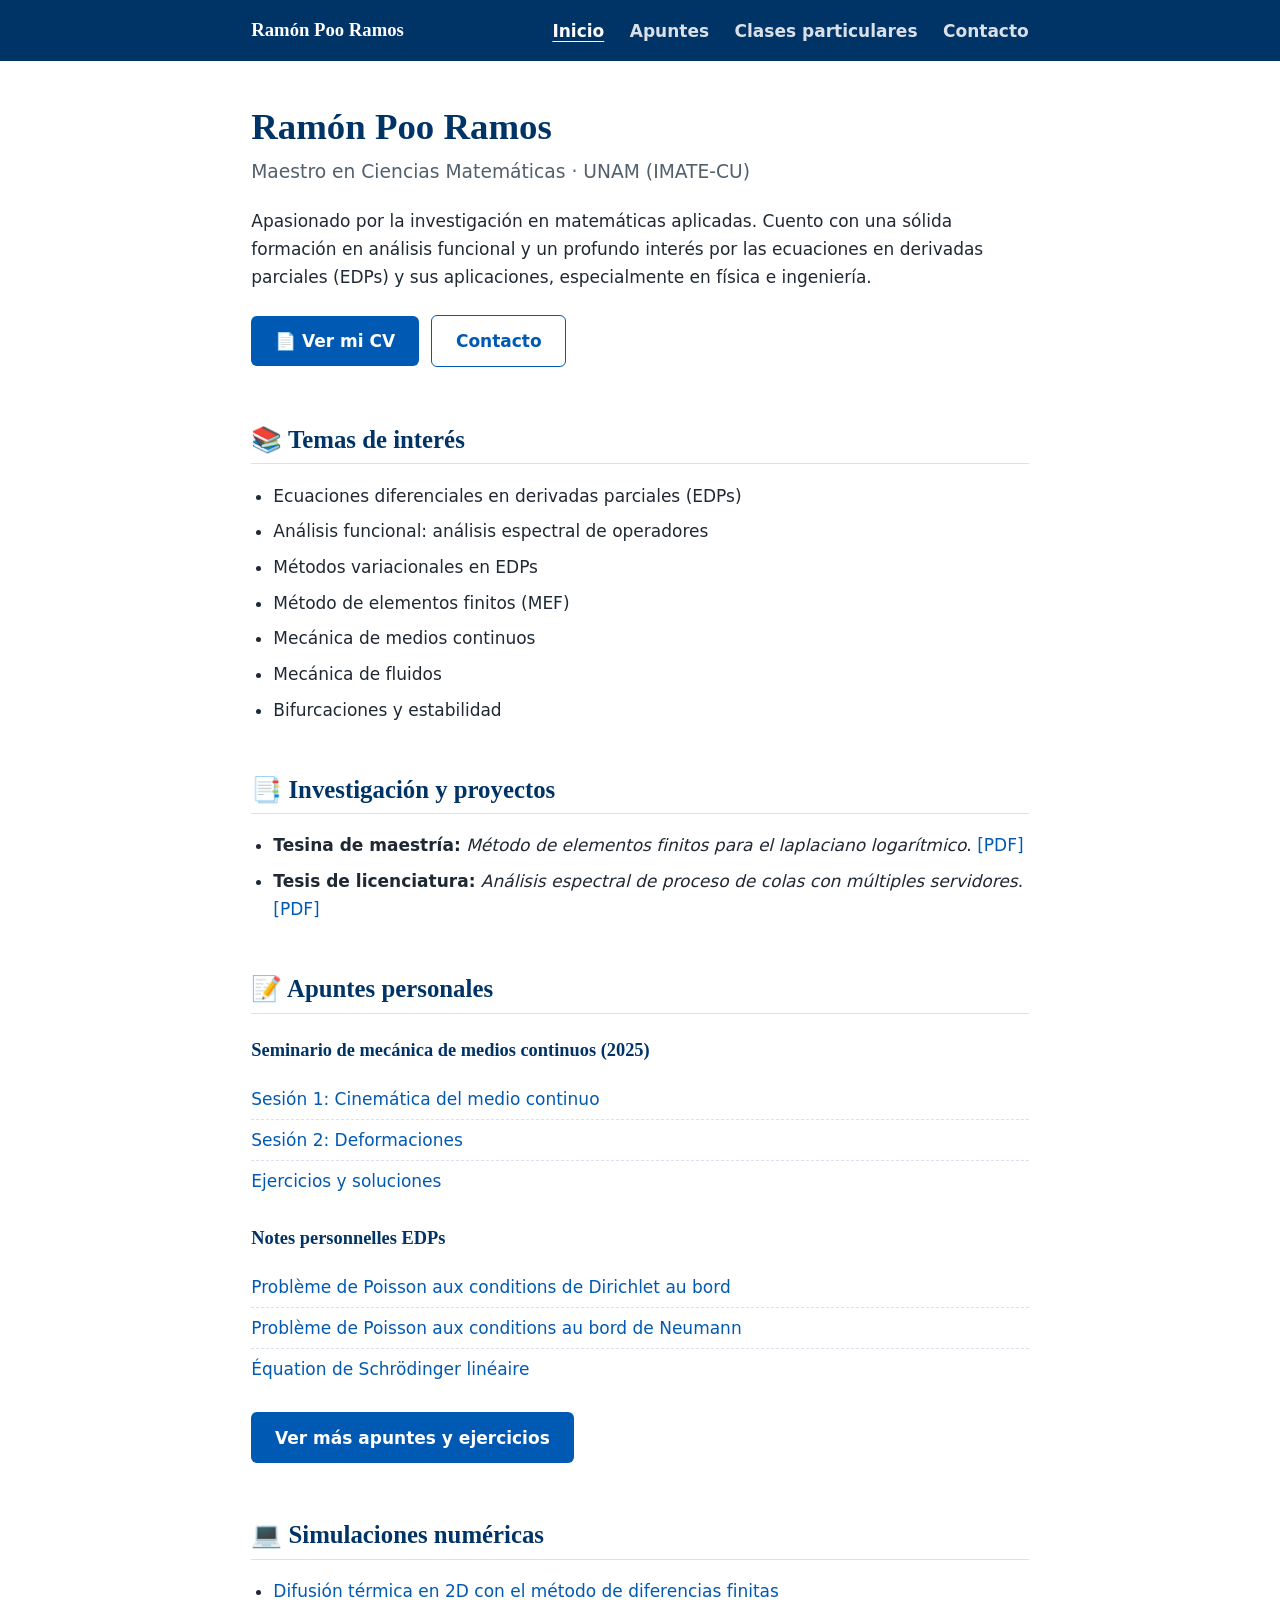
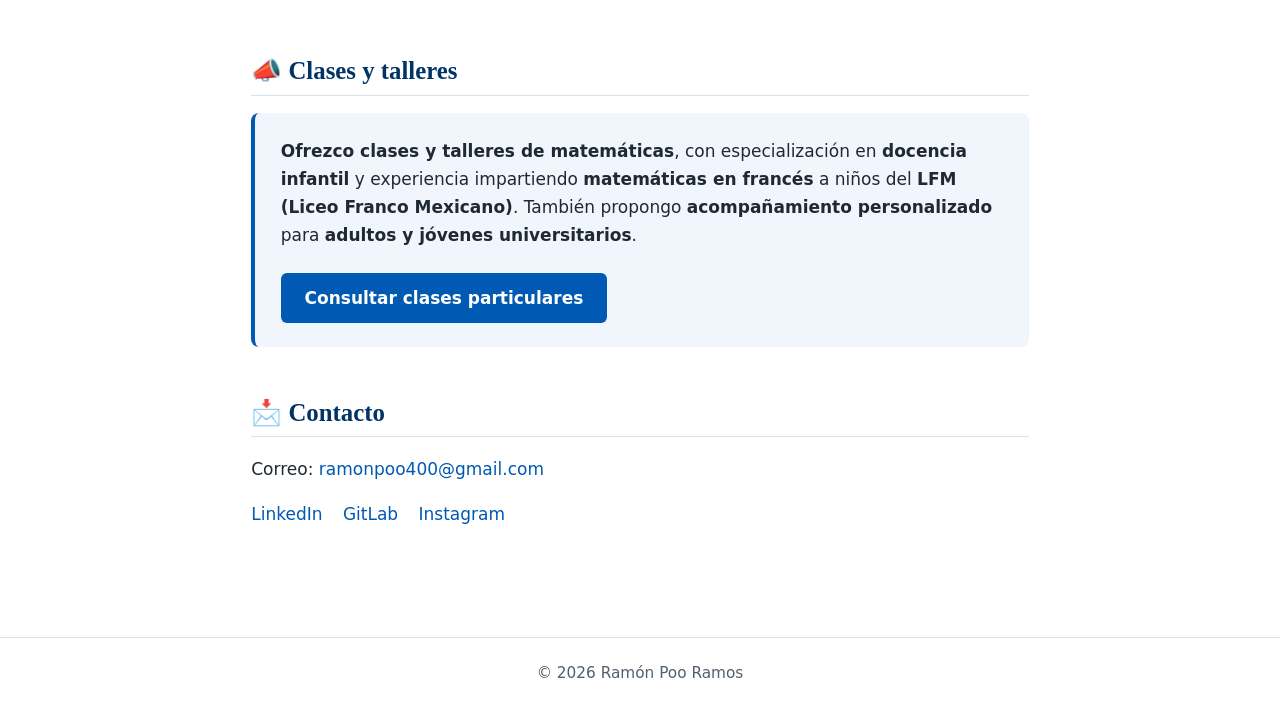
<file: index.html>
<!DOCTYPE html>
<html lang="es">
<head>
  <meta charset="UTF-8">
  <meta name="viewport" content="width=device-width, initial-scale=1.0">
  <title>Ramón Poo Ramos – Matemáticas aplicadas</title>
  <meta name="description" content="Página personal de Ramón Poo Ramos, Maestro en Ciencias Matemáticas (UNAM). Investigación en EDPs, análisis funcional y elementos finitos; apuntes, simulaciones y clases de matemáticas.">
  <meta property="og:title" content="Ramón Poo Ramos – Matemáticas aplicadas">
  <meta property="og:description" content="Investigación en EDPs y análisis funcional, apuntes, simulaciones numéricas y clases de matemáticas.">
  <meta property="og:type" content="website">
  <link rel="icon" href="assets/favicon.svg" type="image/svg+xml">
  <link rel="stylesheet" href="assets/style.css">
</head>
<body>

  <nav class="nav">
    <div class="nav-inner">
      <a href="index.html" class="marca">Ramón Poo Ramos</a>
      <a href="index.html" aria-current="page">Inicio</a>
      <a href="apuntes.html">Apuntes</a>
      <a href="ClasesParticulares.html">Clases particulares</a>
      <a href="#contacto">Contacto</a>
    </div>
  </nav>

  <main>
    <section>
      <h1>Ramón Poo Ramos</h1>
      <p class="subtitulo">Maestro en Ciencias Matemáticas · UNAM (IMATE-CU)</p>
      <p>Apasionado por la investigación en matemáticas aplicadas. Cuento con una sólida formación en análisis funcional y un profundo interés por las ecuaciones en derivadas parciales (EDPs) y sus aplicaciones, especialmente en física e ingeniería.</p>
      <p>
        <a href="assets/cv.pdf" class="boton">📄 Ver mi CV</a>
        <a href="#contacto" class="boton boton-secundario">Contacto</a>
      </p>
    </section>

    <section>
      <h2>📚 Temas de interés</h2>
      <ul>
        <li>Ecuaciones diferenciales en derivadas parciales (EDPs)</li>
        <li>Análisis funcional: análisis espectral de operadores</li>
        <li>Métodos variacionales en EDPs</li>
        <li>Método de elementos finitos (MEF)</li>
        <li>Mecánica de medios continuos</li>
        <li>Mecánica de fluidos</li>
        <li>Bifurcaciones y estabilidad</li>
      </ul>
    </section>

    <section>
      <h2>📑 Investigación y proyectos</h2>
      <ul>
        <li><strong>Tesina de maestría:</strong> <em>Método de elementos finitos para el laplaciano logarítmico</em>. <a href="investigacion/tesina_maestria.pdf">[PDF]</a></li>
        <li><strong>Tesis de licenciatura:</strong> <em>Análisis espectral de proceso de colas con múltiples servidores</em>. <a href="investigacion/tesis_licenciatura.pdf">[PDF]</a></li>
      </ul>
    </section>

    <section>
      <h2>📝 Apuntes personales</h2>
      <h3>Seminario de mecánica de medios continuos (2025)</h3>
      <ul class="lista-docs">
        <li><a href="apuntes/SeminarioMediosContinuos/sesion1_cinematica_medios_continuos.pdf">Sesión 1: Cinemática del medio continuo</a></li>
        <li><a href="apuntes/SeminarioMediosContinuos/sesion2_deformaciones.pdf">Sesión 2: Deformaciones</a></li>
        <li><a href="apuntes/SeminarioMediosContinuos/ejercicios-soluciones.pdf">Ejercicios y soluciones</a></li>
      </ul>
      <h3>Notes personnelles EDPs</h3>
      <ul class="lista-docs">
        <li><a href="apuntes/ApuntesPersonalesEDPs/ProblemeDePoissonConditionsDirichlet.pdf">Problème de Poisson aux conditions de Dirichlet au bord</a></li>
        <li><a href="apuntes/ApuntesPersonalesEDPs/EquationDePoissonAuxLimitesDeNeumann.pdf">Problème de Poisson aux conditions au bord de Neumann</a></li>
        <li><a href="apuntes/ApuntesPersonalesEDPs/EquationDeShrodingerLineaire.pdf">Équation de Schrödinger linéaire</a></li>
      </ul>
      <p><a href="apuntes.html" class="boton">Ver más apuntes y ejercicios</a></p>
    </section>

    <section id="simulaciones">
      <h2>💻 Simulaciones numéricas</h2>
      <ul>
        <li><a href="simulaciones/difusion.html">Difusión térmica en 2D con el método de diferencias finitas</a></li>
      </ul>
    </section>

    <section id="clases">
      <h2>📣 Clases y talleres</h2>
      <div class="destacado">
        <p>
          <strong>Ofrezco clases y talleres de matemáticas</strong>, con especialización en <strong>docencia infantil</strong> y experiencia impartiendo <strong>matemáticas en francés</strong> a niños del <strong>LFM (Liceo Franco Mexicano)</strong>.
          También propongo <strong>acompañamiento personalizado</strong> para <strong>adultos y jóvenes universitarios</strong>.
        </p>
        <a href="ClasesParticulares.html" class="boton">Consultar clases particulares</a>
      </div>
    </section>

    <section id="contacto">
      <h2>📩 Contacto</h2>
      <p>Correo: <a href="mailto:ramonpoo400@gmail.com">ramonpoo400@gmail.com</a></p>
      <ul class="enlaces">
        <li><a href="https://www.linkedin.com/in/ramon-poo-ramos" target="_blank" rel="noopener">LinkedIn</a></li>
        <li><a href="https://gitlab.com/ramonpoo400" target="_blank" rel="noopener">GitLab</a></li>
        <li><a href="https://www.instagram.com/ramon.poo/" target="_blank" rel="noopener">Instagram</a></li>
      </ul>
    </section>
  </main>

  <footer class="pie">
    © 2026 Ramón Poo Ramos
  </footer>

</body>
</html>
</file>
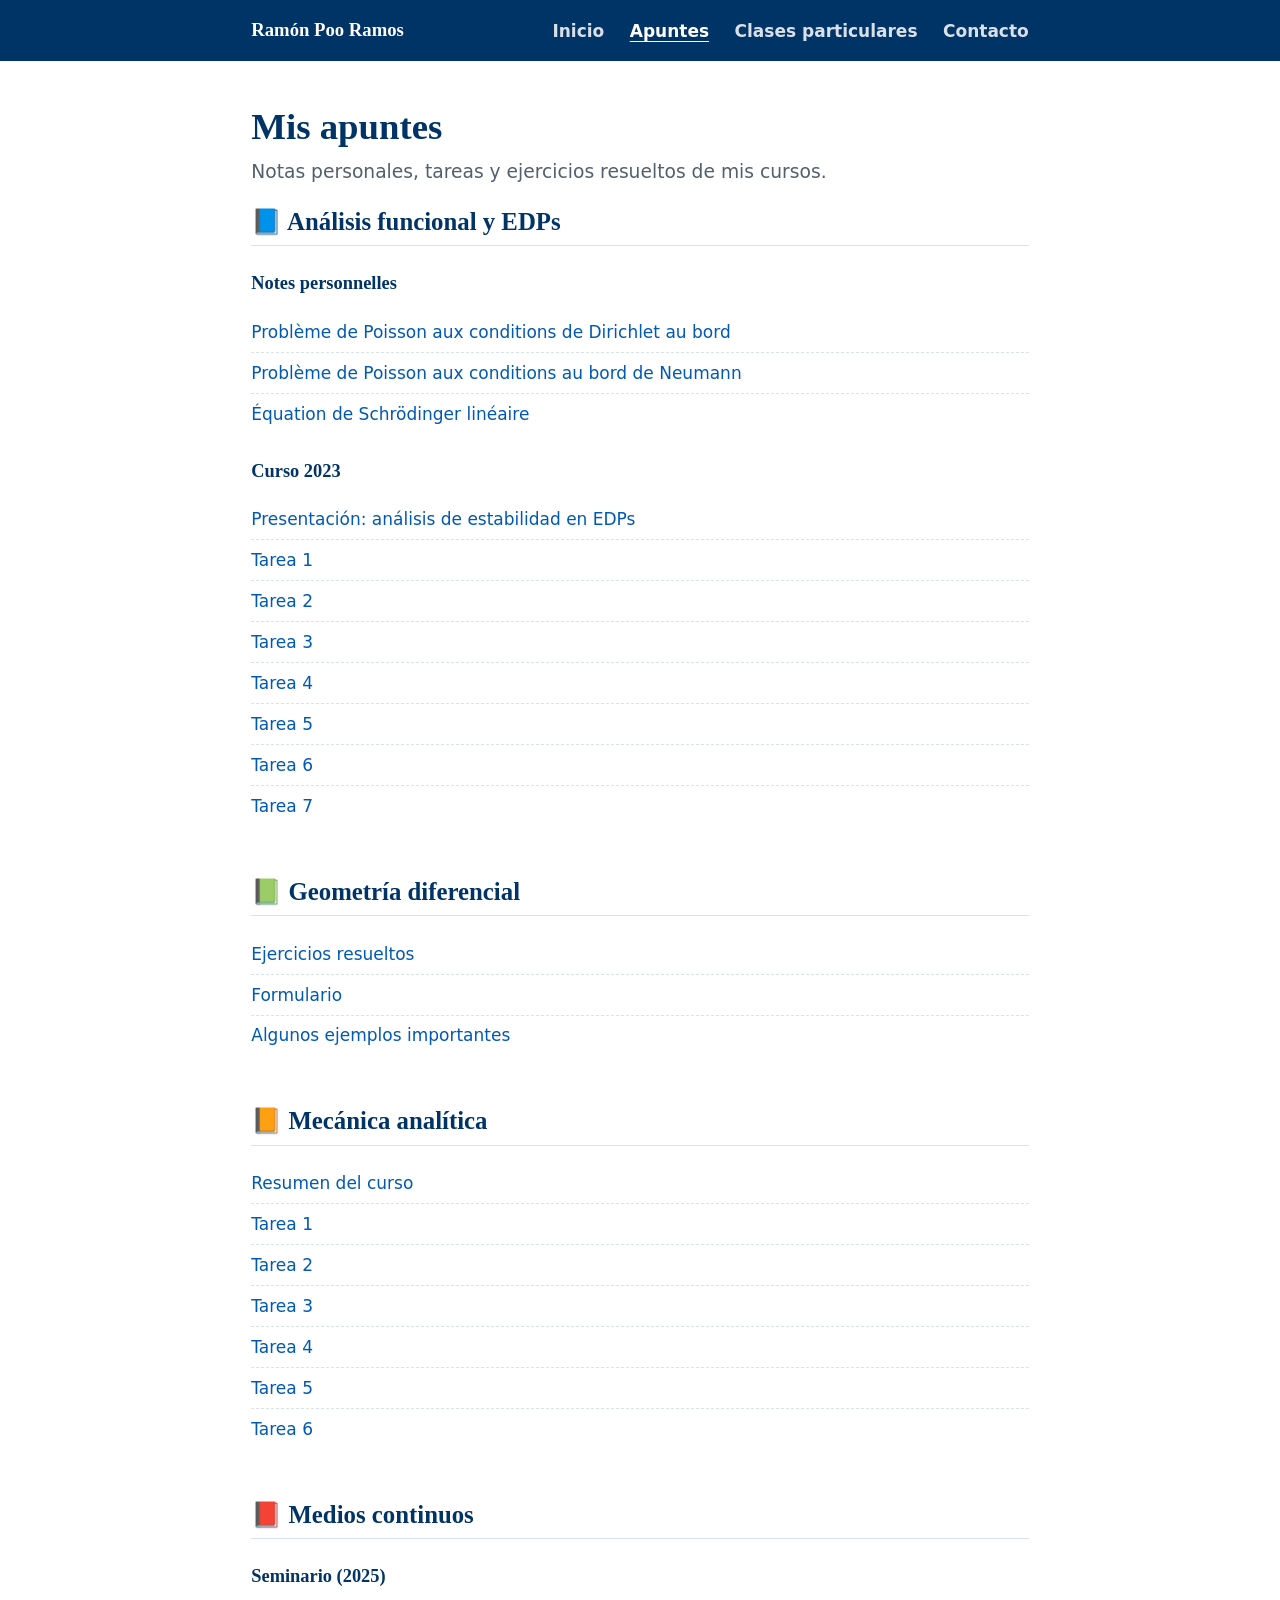
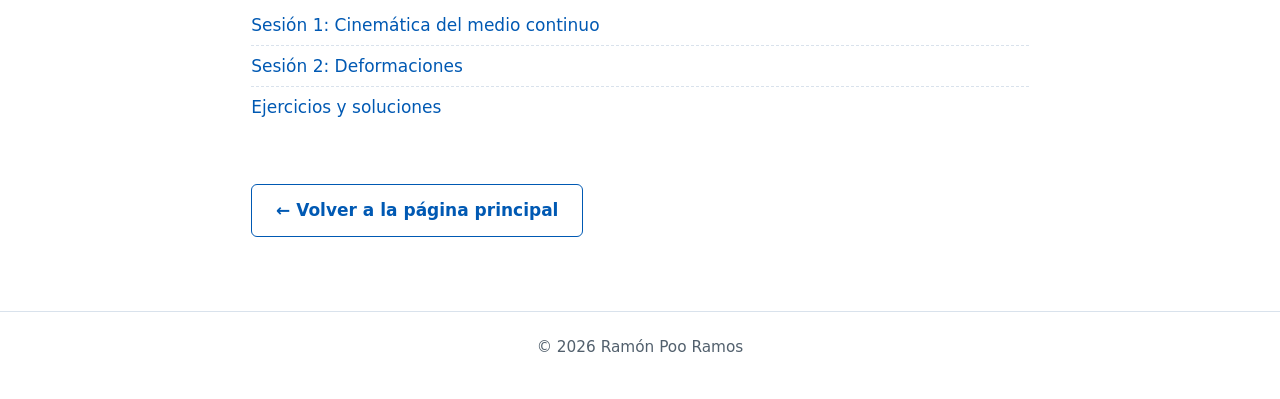
<file: apuntes.html>
<!DOCTYPE html>
<html lang="es">
<head>
  <meta charset="UTF-8">
  <meta name="viewport" content="width=device-width, initial-scale=1.0">
  <title>Apuntes – Ramón Poo Ramos</title>
  <meta name="description" content="Apuntes, tareas y ejercicios resueltos de análisis funcional, EDPs, geometría diferencial, mecánica analítica y medios continuos.">
  <link rel="icon" href="assets/favicon.svg" type="image/svg+xml">
  <link rel="stylesheet" href="assets/style.css">
</head>
<body>

  <nav class="nav">
    <div class="nav-inner">
      <a href="index.html" class="marca">Ramón Poo Ramos</a>
      <a href="index.html">Inicio</a>
      <a href="apuntes.html" aria-current="page">Apuntes</a>
      <a href="ClasesParticulares.html">Clases particulares</a>
      <a href="index.html#contacto">Contacto</a>
    </div>
  </nav>

  <main>
    <h1>Mis apuntes</h1>
    <p class="subtitulo">Notas personales, tareas y ejercicios resueltos de mis cursos.</p>

    <section>
      <h2>📘 Análisis funcional y EDPs</h2>
      <h3>Notes personnelles</h3>
      <ul class="lista-docs">
        <li><a href="apuntes/ApuntesPersonalesEDPs/ProblemeDePoissonConditionsDirichlet.pdf">Problème de Poisson aux conditions de Dirichlet au bord</a></li>
        <li><a href="apuntes/ApuntesPersonalesEDPs/EquationDePoissonAuxLimitesDeNeumann.pdf">Problème de Poisson aux conditions au bord de Neumann</a></li>
        <li><a href="apuntes/ApuntesPersonalesEDPs/EquationDeShrodingerLineaire.pdf">Équation de Schrödinger linéaire</a></li>
      </ul>
      <h3>Curso 2023</h3>
      <ul class="lista-docs">
        <li><a href="apuntes/ApuntesAnalisisFuncionalEDPs/StabilityofStationarySolutions.pdf">Presentación: análisis de estabilidad en EDPs</a></li>
        <li><a href="apuntes/ApuntesAnalisisFuncionalEDPs/Tarea1AFEDPs.pdf">Tarea 1</a></li>
        <li><a href="apuntes/ApuntesAnalisisFuncionalEDPs/Tarea2AFAEDPs.pdf">Tarea 2</a></li>
        <li><a href="apuntes/ApuntesAnalisisFuncionalEDPs/Tarea3AFAEDPs.pdf">Tarea 3</a></li>
        <li><a href="apuntes/ApuntesAnalisisFuncionalEDPs/Tarea4AFAEDPs.pdf">Tarea 4</a></li>
        <li><a href="apuntes/ApuntesAnalisisFuncionalEDPs/Tarea5AFAEDPs.pdf">Tarea 5</a></li>
        <li><a href="apuntes/ApuntesAnalisisFuncionalEDPs/Tarea6AFAEDPs.pdf">Tarea 6</a></li>
        <li><a href="apuntes/ApuntesAnalisisFuncionalEDPs/Tarea7AFAEDPs.pdf">Tarea 7</a></li>
      </ul>
    </section>

    <section>
      <h2>📗 Geometría diferencial</h2>
      <ul class="lista-docs">
        <li><a href="apuntes/ApuntesGeometriaDiferencial/EjerciciosGeoDif.pdf">Ejercicios resueltos</a></li>
        <li><a href="apuntes/ApuntesGeometriaDiferencial/Formulario2.pdf">Formulario</a></li>
        <li><a href="apuntes/ApuntesGeometriaDiferencial/EjemplosGeoDif.pdf">Algunos ejemplos importantes</a></li>
      </ul>
    </section>

    <section>
      <h2>📙 Mecánica analítica</h2>
      <ul class="lista-docs">
        <li><a href="apuntes/ApuntesMecanicaAnalitica/FichaMasterMecanica.pdf">Resumen del curso</a></li>
        <li><a href="apuntes/ApuntesMecanicaAnalitica/T1.pdf">Tarea 1</a></li>
        <li><a href="apuntes/ApuntesMecanicaAnalitica/T2.pdf">Tarea 2</a></li>
        <li><a href="apuntes/ApuntesMecanicaAnalitica/T3.pdf">Tarea 3</a></li>
        <li><a href="apuntes/ApuntesMecanicaAnalitica/T4.pdf">Tarea 4</a></li>
        <li><a href="apuntes/ApuntesMecanicaAnalitica/T5.pdf">Tarea 5</a></li>
        <li><a href="apuntes/ApuntesMecanicaAnalitica/T6.pdf">Tarea 6</a></li>
      </ul>
    </section>

    <section>
      <h2>📕 Medios continuos</h2>
      <h3>Seminario (2025)</h3>
      <ul class="lista-docs">
        <li><a href="apuntes/SeminarioMediosContinuos/sesion1_cinematica_medios_continuos.pdf">Sesión 1: Cinemática del medio continuo</a></li>
        <li><a href="apuntes/SeminarioMediosContinuos/sesion2_deformaciones.pdf">Sesión 2: Deformaciones</a></li>
        <li><a href="apuntes/SeminarioMediosContinuos/ejercicios-soluciones.pdf">Ejercicios y soluciones</a></li>
      </ul>
    </section>

    <p><a href="index.html" class="boton boton-secundario">← Volver a la página principal</a></p>
  </main>

  <footer class="pie">
    © 2026 Ramón Poo Ramos
  </footer>

</body>
</html>
</file>
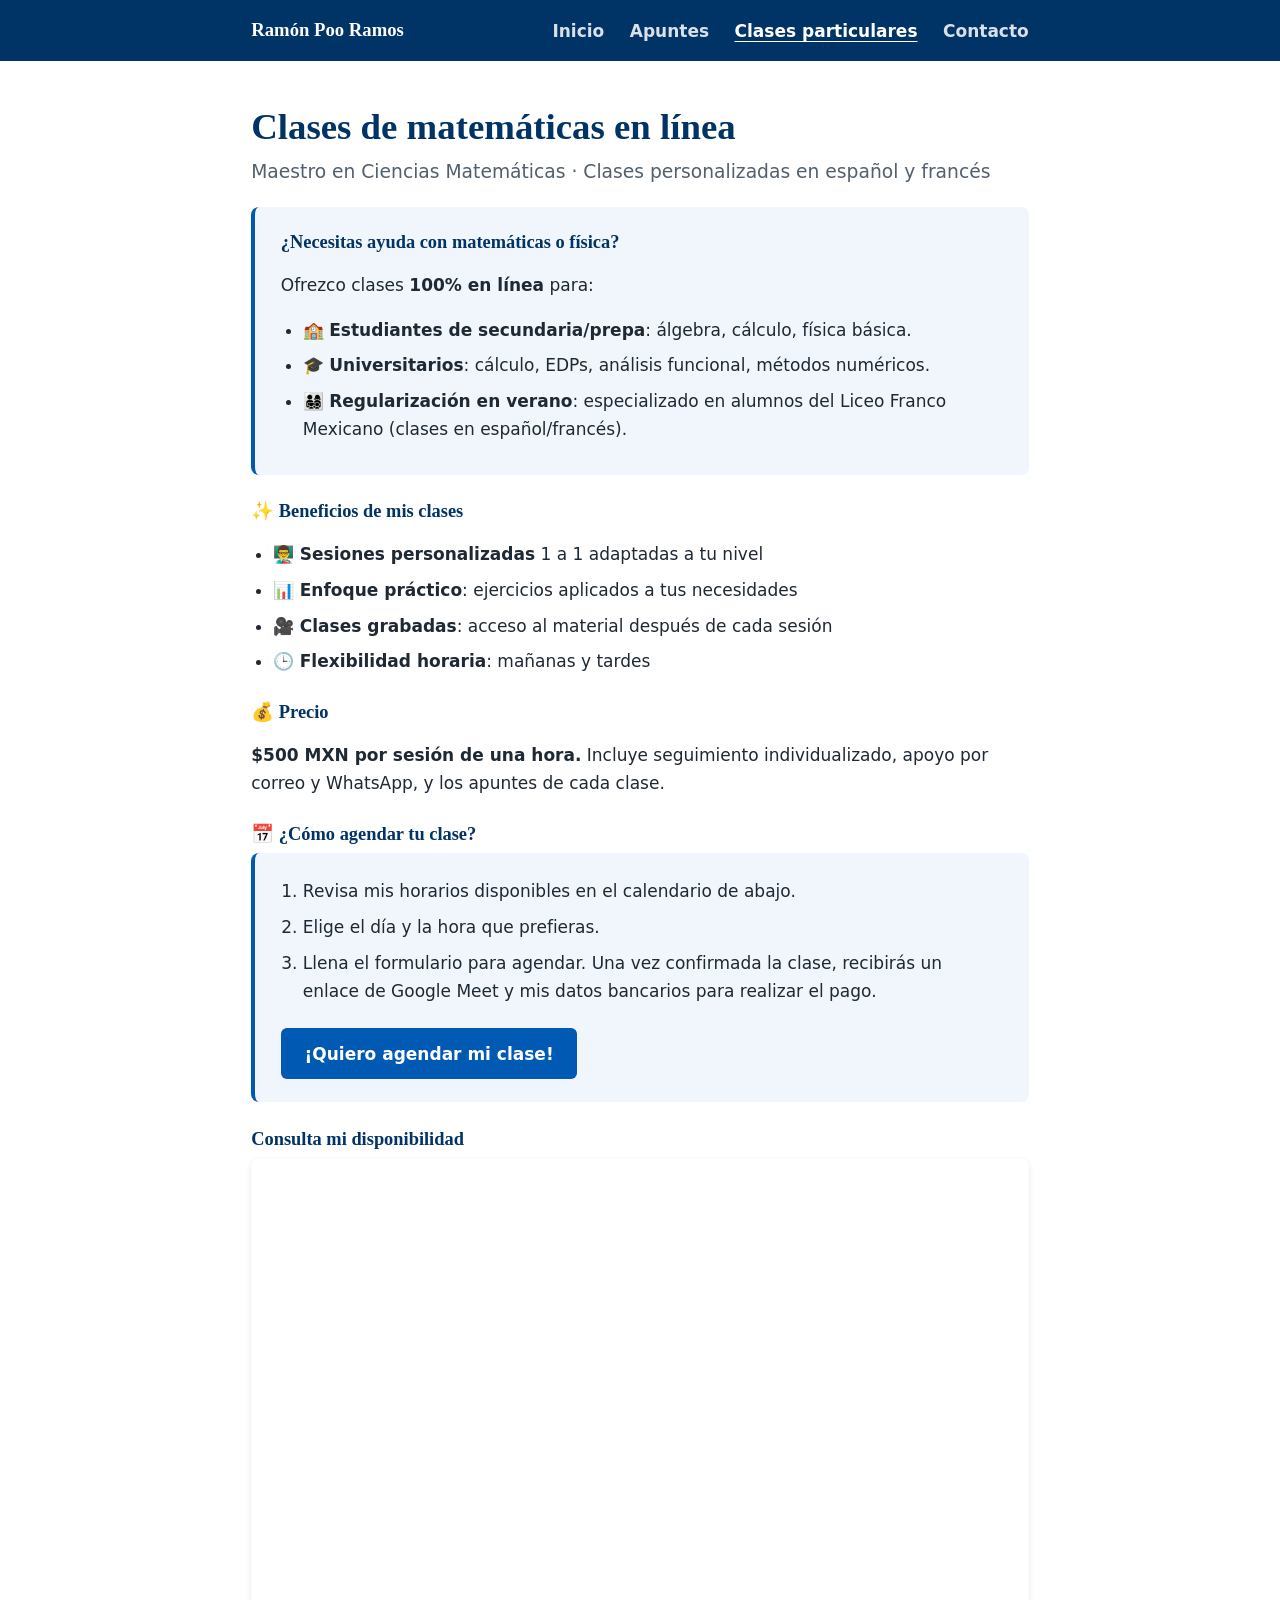
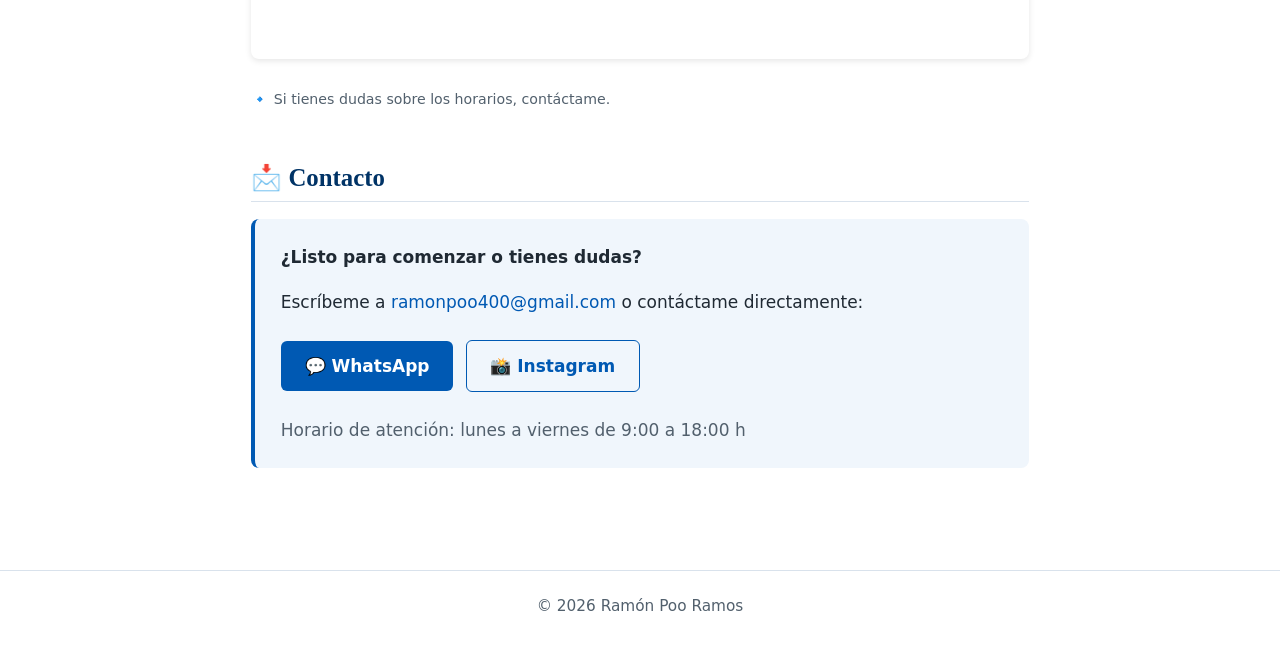
<file: ClasesParticulares.html>
<!DOCTYPE html>
<html lang="es">
<head>
  <meta charset="UTF-8">
  <meta name="viewport" content="width=device-width, initial-scale=1.0">
  <title>Clases de matemáticas en línea – Ramón Poo Ramos</title>
  <meta name="description" content="Clases personalizadas de matemáticas y física en línea para secundaria, preparatoria y universidad. Regularización para alumnos del Liceo Franco Mexicano en español y francés.">
  <meta property="og:title" content="Clases de matemáticas en línea – Ramón Poo Ramos">
  <meta property="og:description" content="Clases 1 a 1 de matemáticas y física en línea, en español o francés.">
  <meta property="og:type" content="website">
  <link rel="icon" href="assets/favicon.svg" type="image/svg+xml">
  <link rel="stylesheet" href="assets/style.css">
</head>
<body>

  <nav class="nav">
    <div class="nav-inner">
      <a href="index.html" class="marca">Ramón Poo Ramos</a>
      <a href="index.html">Inicio</a>
      <a href="apuntes.html">Apuntes</a>
      <a href="ClasesParticulares.html" aria-current="page">Clases particulares</a>
      <a href="#contacto">Contacto</a>
    </div>
  </nav>

  <main>
    <h1>Clases de matemáticas en línea</h1>
    <p class="subtitulo">Maestro en Ciencias Matemáticas · Clases personalizadas en español y francés</p>

    <section id="clases">
      <div class="destacado">
        <h3>¿Necesitas ayuda con matemáticas o física?</h3>
        <p>Ofrezco clases <strong>100% en línea</strong> para:</p>
        <ul>
          <li>🏫 <strong>Estudiantes de secundaria/prepa</strong>: álgebra, cálculo, física básica.</li>
          <li>🎓 <strong>Universitarios</strong>: cálculo, EDPs, análisis funcional, métodos numéricos.</li>
          <li>👨‍👩‍👧‍👦 <strong>Regularización en verano</strong>: especializado en alumnos del Liceo Franco Mexicano (clases en español/francés).</li>
        </ul>
      </div>

      <h3>✨ Beneficios de mis clases</h3>
      <ul>
        <li>👨‍🏫 <strong>Sesiones personalizadas</strong> 1 a 1 adaptadas a tu nivel</li>
        <li>📊 <strong>Enfoque práctico</strong>: ejercicios aplicados a tus necesidades</li>
        <li>🎥 <strong>Clases grabadas</strong>: acceso al material después de cada sesión</li>
        <li>🕒 <strong>Flexibilidad horaria</strong>: mañanas y tardes</li>
      </ul>

      <h3>💰 Precio</h3>
      <p><strong>$500 MXN por sesión de una hora.</strong> Incluye seguimiento individualizado, apoyo por correo y WhatsApp, y los apuntes de cada clase.</p>

      <h3>📅 ¿Cómo agendar tu clase?</h3>
      <div class="destacado">
        <ol>
          <li>Revisa mis horarios disponibles en el calendario de abajo.</li>
          <li>Elige el día y la hora que prefieras.</li>
          <li>Llena el formulario para agendar. Una vez confirmada la clase, recibirás un enlace de Google Meet y mis datos bancarios para realizar el pago.</li>
        </ol>
        <a href="https://docs.google.com/forms/d/e/1FAIpQLSe7pB2q1NfOai94AS1uo8vJpsrHmN_vxev-7PiEsgG-5oLXbA/viewform?usp=header" class="boton" target="_blank" rel="noopener">¡Quiero agendar mi clase!</a>
      </div>

      <h3>Consulta mi disponibilidad</h3>
      <iframe
        src="https://calendar.google.com/calendar/embed?src=ramonpoo400%40gmail.com&ctz=America%2FMexico_City"
        title="Calendario de disponibilidad"
        style="height: 500px;"
        loading="lazy">
      </iframe>
      <p><small>🔹 Si tienes dudas sobre los horarios, contáctame.</small></p>
    </section>

    <section id="contacto">
      <h2>📩 Contacto</h2>
      <div class="destacado">
        <p><strong>¿Listo para comenzar o tienes dudas?</strong></p>
        <p>Escríbeme a <a href="mailto:ramonpoo400@gmail.com">ramonpoo400@gmail.com</a> o contáctame directamente:</p>
        <p>
          <a href="https://wa.me/525548228796" class="boton" target="_blank" rel="noopener">💬 WhatsApp</a>
          <a href="https://www.instagram.com/ramon.poo/" class="boton boton-secundario" target="_blank" rel="noopener">📸 Instagram</a>
        </p>
        <p class="nota">Horario de atención: lunes a viernes de 9:00 a 18:00 h</p>
      </div>
    </section>
  </main>

  <footer class="pie">
    © 2026 Ramón Poo Ramos
  </footer>

</body>
</html>
</file>
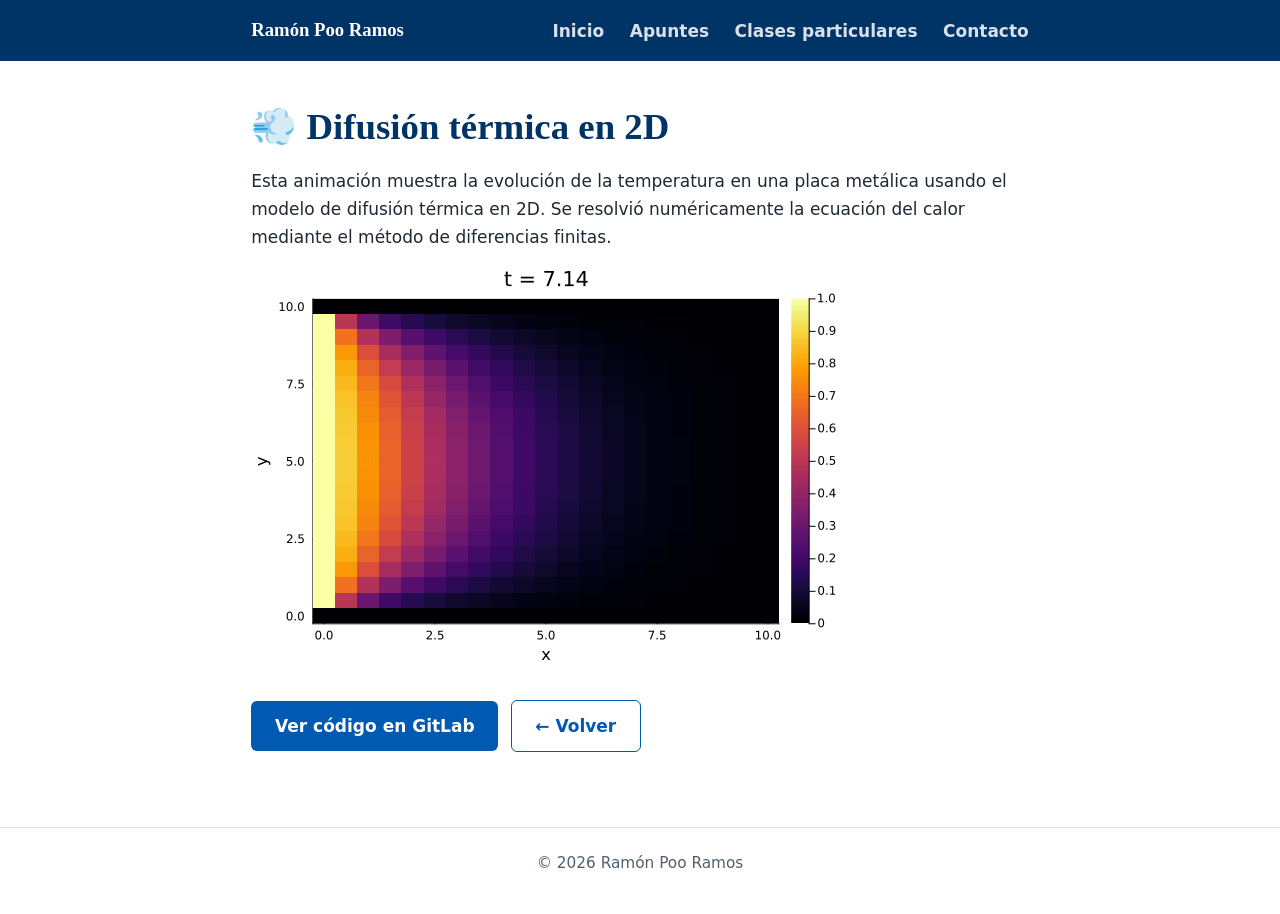
<file: simulaciones/difusion.html>
<!DOCTYPE html>
<html lang="es">
<head>
  <meta charset="UTF-8">
  <meta name="viewport" content="width=device-width, initial-scale=1.0">
  <title>Difusión térmica en 2D – Ramón Poo Ramos</title>
  <meta name="description" content="Simulación de la ecuación del calor en 2D resuelta con el método de diferencias finitas.">
  <link rel="icon" href="../assets/favicon.svg" type="image/svg+xml">
  <link rel="stylesheet" href="../assets/style.css">
</head>
<body>

  <nav class="nav">
    <div class="nav-inner">
      <a href="../index.html" class="marca">Ramón Poo Ramos</a>
      <a href="../index.html">Inicio</a>
      <a href="../apuntes.html">Apuntes</a>
      <a href="../ClasesParticulares.html">Clases particulares</a>
      <a href="../index.html#contacto">Contacto</a>
    </div>
  </nav>

  <main>
    <h1>💨 Difusión térmica en 2D</h1>
    <p>Esta animación muestra la evolución de la temperatura en una placa metálica usando el modelo de difusión térmica en 2D. Se resolvió numéricamente la ecuación del calor mediante el método de diferencias finitas.</p>

    <img src="gifs/difusion.gif" alt="Animación de la difusión térmica en una placa 2D">

    <p>
      <a class="boton" href="https://gitlab.com/ramonpoo400/fdm" target="_blank" rel="noopener">Ver código en GitLab</a>
      <a class="boton boton-secundario" href="../index.html#simulaciones">← Volver</a>
    </p>
  </main>

  <footer class="pie">
    © 2026 Ramón Poo Ramos
  </footer>

</body>
</html>
</file>
<file: assets/style.css>
/* Estilos compartidos – Ramón Poo Ramos */

:root {
  --azul-oscuro: #003366;
  --azul: #0059b3;
  --azul-hover: #00478f;
  --azul-claro: #f0f6fc;
  --texto: #1f2933;
  --texto-suave: #52606d;
  --borde: #d9e2ec;
  --fondo: #ffffff;
  --serif: "Iowan Old Style", "Palatino Linotype", Palatino, "Book Antiqua", Georgia, serif;
  --sans: system-ui, -apple-system, "Segoe UI", Roboto, "Helvetica Neue", Arial, sans-serif;
}

* { box-sizing: border-box; }

html { scroll-behavior: smooth; }

body {
  margin: 0;
  background: var(--fondo);
  color: var(--texto);
  font-family: var(--sans);
  font-size: 1.0625rem;
  line-height: 1.65;
}

/* ---------- Navegación ---------- */
.nav {
  background: var(--azul-oscuro);
}
.nav-inner {
  max-width: 820px;
  margin: 0 auto;
  padding: 0.9em 1.25em;
  display: flex;
  flex-wrap: wrap;
  align-items: center;
  gap: 0.4em 1.5em;
}
.nav a {
  color: #fff;
  font-weight: 600;
  text-decoration: none;
  opacity: 0.85;
}
.nav a:hover,
.nav a[aria-current="page"] {
  opacity: 1;
  text-decoration: underline;
  text-underline-offset: 4px;
}
.nav .marca {
  font-family: var(--serif);
  font-size: 1.1em;
  opacity: 1;
  margin-right: auto;
}

/* ---------- Contenido ---------- */
main {
  max-width: 820px;
  margin: 0 auto;
  padding: 2.5em 1.25em 3em;
}

h1, h2, h3 {
  font-family: var(--serif);
  line-height: 1.25;
}
h1 {
  color: var(--azul-oscuro);
  font-size: 2.3rem;
  margin: 0 0 0.2em;
}
h2 {
  color: var(--azul-oscuro);
  font-size: 1.55rem;
  margin: 0 0 0.7em;
  padding-bottom: 0.3em;
  border-bottom: 1px solid var(--borde);
}
h3 {
  color: var(--azul-oscuro);
  font-size: 1.15rem;
  margin: 1.4em 0 0.4em;
}

.subtitulo {
  color: var(--texto-suave);
  font-size: 1.1em;
  margin-top: 0;
}

a { color: var(--azul); text-decoration: none; }
a:hover { text-decoration: underline; }

section { margin-bottom: 3em; }

ul, ol { padding-left: 1.3em; }
li { margin-bottom: 0.45em; }

/* Listas de documentos sin viñetas */
.lista-docs {
  list-style: none;
  padding-left: 0;
}
.lista-docs li {
  padding: 0.35em 0;
  border-bottom: 1px dashed var(--borde);
  margin: 0;
}
.lista-docs li:last-child { border-bottom: 0; }

/* ---------- Componentes ---------- */
.destacado {
  background: var(--azul-claro);
  padding: 1.4em 1.5em;
  border-radius: 8px;
  border-left: 4px solid var(--azul);
}
.destacado > :first-child { margin-top: 0; }
.destacado > :last-child { margin-bottom: 0; }

.boton {
  display: inline-block;
  background: var(--azul);
  color: #fff;
  padding: 0.65em 1.4em;
  margin: 0.4em 0.4em 0.4em 0;
  border-radius: 6px;
  font-weight: 600;
  transition: background 0.2s;
}
.boton:hover {
  background: var(--azul-hover);
  text-decoration: none;
}
.boton-secundario {
  background: transparent;
  color: var(--azul);
  border: 1.5px solid var(--azul);
}
.boton-secundario:hover {
  background: var(--azul-claro);
}

.enlaces {
  display: flex;
  flex-wrap: wrap;
  gap: 0.3em 1.2em;
  padding: 0;
  list-style: none;
}

img { max-width: 100%; height: auto; }

iframe {
  width: 100%;
  border: 0;
  border-radius: 8px;
  box-shadow: 0 2px 6px rgba(0, 0, 0, 0.1);
}

small, .nota { color: var(--texto-suave); }

/* ---------- Pie de página ---------- */
.pie {
  border-top: 1px solid var(--borde);
  color: var(--texto-suave);
  font-size: 0.9em;
  text-align: center;
  padding: 1.5em 1.25em 2.5em;
}

/* ---------- Móvil ---------- */
@media (max-width: 600px) {
  body { font-size: 1rem; }
  h1 { font-size: 1.9rem; }
  h2 { font-size: 1.35rem; }
  .nav .marca { width: 100%; }
  .destacado { padding: 1.1em 1.1em; }
}
</file>
